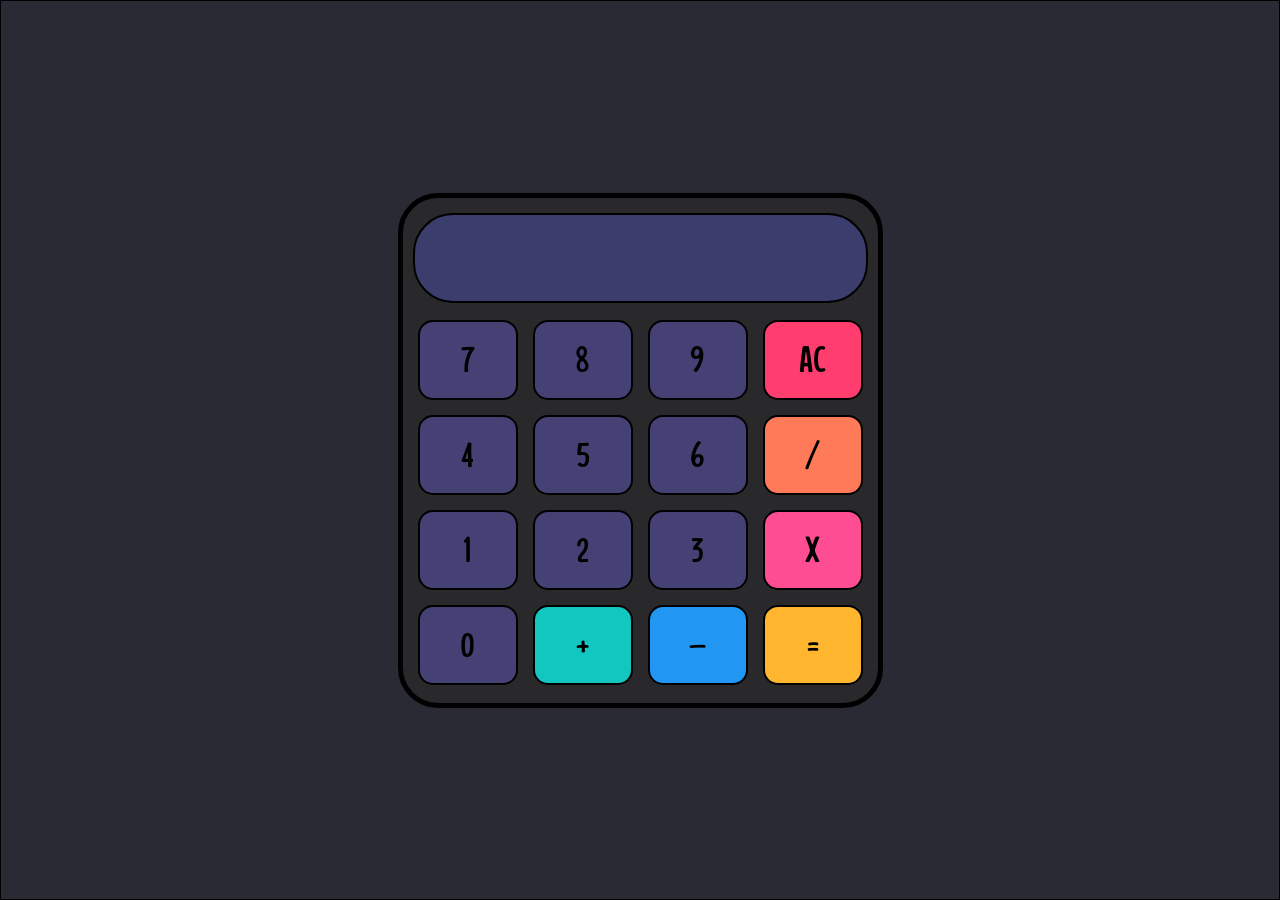
<file: index.html>
<!DOCTYPE html>
<html lang="en">
<head>
    <meta charset="UTF-8">
    <meta name="viewport" content="width=device-width, initial-scale=1.0">
    <title>Calculator</title>
    <link rel="stylesheet" href="style.css">
    <script src="logic.js" defer></script>
</head>
<body>
    <div class="container">
        <div class="calc_body">
            <div class="display_bg">
                <div class="display">
                    
                </div>
            </div>
            <div class="keypad_bg">
                <div class="keypad_area">
                    <button class="seven nos">7</button>
                    <button class="eight nos">8</button>
                    <button class="nine nos">9</button>
                    <button class="AC">AC</button>
                    <button class="four nos">4</button>
                    <button class="five nos">5</button>
                    <button class="six nos">6</button>
                    <button class="dividing">/</button>
                    <button class="one nos">1</button>
                    <button class="two nos">2</button>
                    <button class="three nos">3</button>
                    <button class="multiplication">X</button>
                    <button class="zero nos">0</button>
                    <button class="addition">+</button>
                    <button class="minus">-</button>
                    <button class="equal">=</button>               
                </div>
            </div>
        </div>
    </div>
</body>
</html>
</file>
<file: style.css>
@font-face {
    font-family: "MakeThings";
    src: url("./fonts/Make%20Things%20Sans.otf") format("opentype");
}
*{
    box-sizing: border-box;
}
body{
    margin: 0;
}
.container{
    display: flex;
    justify-content: center;
    align-items: center;
    border: 1px solid black;
    height: 100vh;
    background-color: rgb(42, 42, 53);
}
.calc_body{
    display: block;
    background-color: #29292b;
    height: 515px;
    width: 485px;
    border: 5px solid black;
    border-radius: 40px;
}
.display_bg{
    display: flex;
    justify-content: center;
    align-items: center;
    margin-top: 5px;
    height: 100px;
}
.keypad_bg{
    display: flex;
    justify-content: center;
    align-items: center;
    height: 400px;
    padding: 0;
}
.keypad_area{
    display:grid;
    grid-template-columns: repeat(4,1fr);
    grid-template-rows: repeat(4,1fr);
    gap:15px;
}

button{
    border-radius: 15px;
    border: 2px solid black;
    height: 80px;
    width: 100px;
    font-family: "MakeThings";
    font-size: 35px;
}
.display{
    display: flex;
    justify-content: flex-end;
    align-items: center;
    width: 455px;
    height: 90px;
    border: 2px solid black;
    border-radius: 40px;
    margin-top: 10px;
    background-color: #3b3e6d;
    color: white;
    font-family: "MakeThings";
    font-size: 35px;
    padding-right: 20px;
}

.AC{
    background-color: #FF3D6E;
}
.multiplication{
    background-color: #FF4D94;
}
.dividing{
    background-color: #FF7A59;
}
.addition{
    background-color: #12C7C0;
}
.minus{
    background-color: #2196F3;
}
.equal{
    background-color: #FFB52E;
}
.nos{
    background-color: #454174;
}
</file>
<file: testing_zone/test.css>
*{
    box-sizing: border-box;
}
body{
    margin: 0;
}
.container{
    display: flex;
    justify-content: center;
    align-items: center;
    border: 1px solid black;
    height: 100vh;
    background-color: rgb(42, 42, 53);
}
.calc_body{
    display: block;
    background-color: #29292b;
    height: 515px;
    width: 485px;
    border: 5px solid black;
    border-radius: 40px;
}
.display_bg{
    display: flex;
    justify-content: center;
    align-items: center;
    margin-top: 5px;
    height: 100px;
}
.keypad_bg{
    display: flex;
    justify-content: center;
    align-items: center;
    height: 400px;
    padding: 0;
}
.keypad_area{
    display:grid;
    grid-template-columns: repeat(4,1fr);
    grid-template-rows: repeat(4,1fr);
    gap:15px;
}

button{
    border-radius: 15px;
    border: 2px solid black;
    height: 80px;
    width: 100px;
    font-family: "MakeThings";
    font-size: 35px;
}
.display{
    display: flex;
    justify-content: flex-end;
    align-items: center;
    width: 455px;
    height: 90px;
    border: 2px solid black;
    border-radius: 40px;
    margin-top: 10px;
    background-color: #3b3e6d;
    color: white;
    font-family: "MakeThings";
    font-size: 35px;
    padding-right: 20px;
}
@font-face {
    font-family: "MakeThings";
    src: url("../fonts/Make%20Things%20Sans.otf") format("opentype");
}
.AC{
    background-color: #FF3D6E;
}
.multiplication{
    background-color: #FF4D94;
}
.dividing{
    background-color: #FF7A59;
}
.addition{
    background-color: #12C7C0;
}
.minus{
    background-color: #2196F3;
}
.equal{
    background-color: #FFB52E;
}
.nos{
    background-color: #454174;
}
</file>
